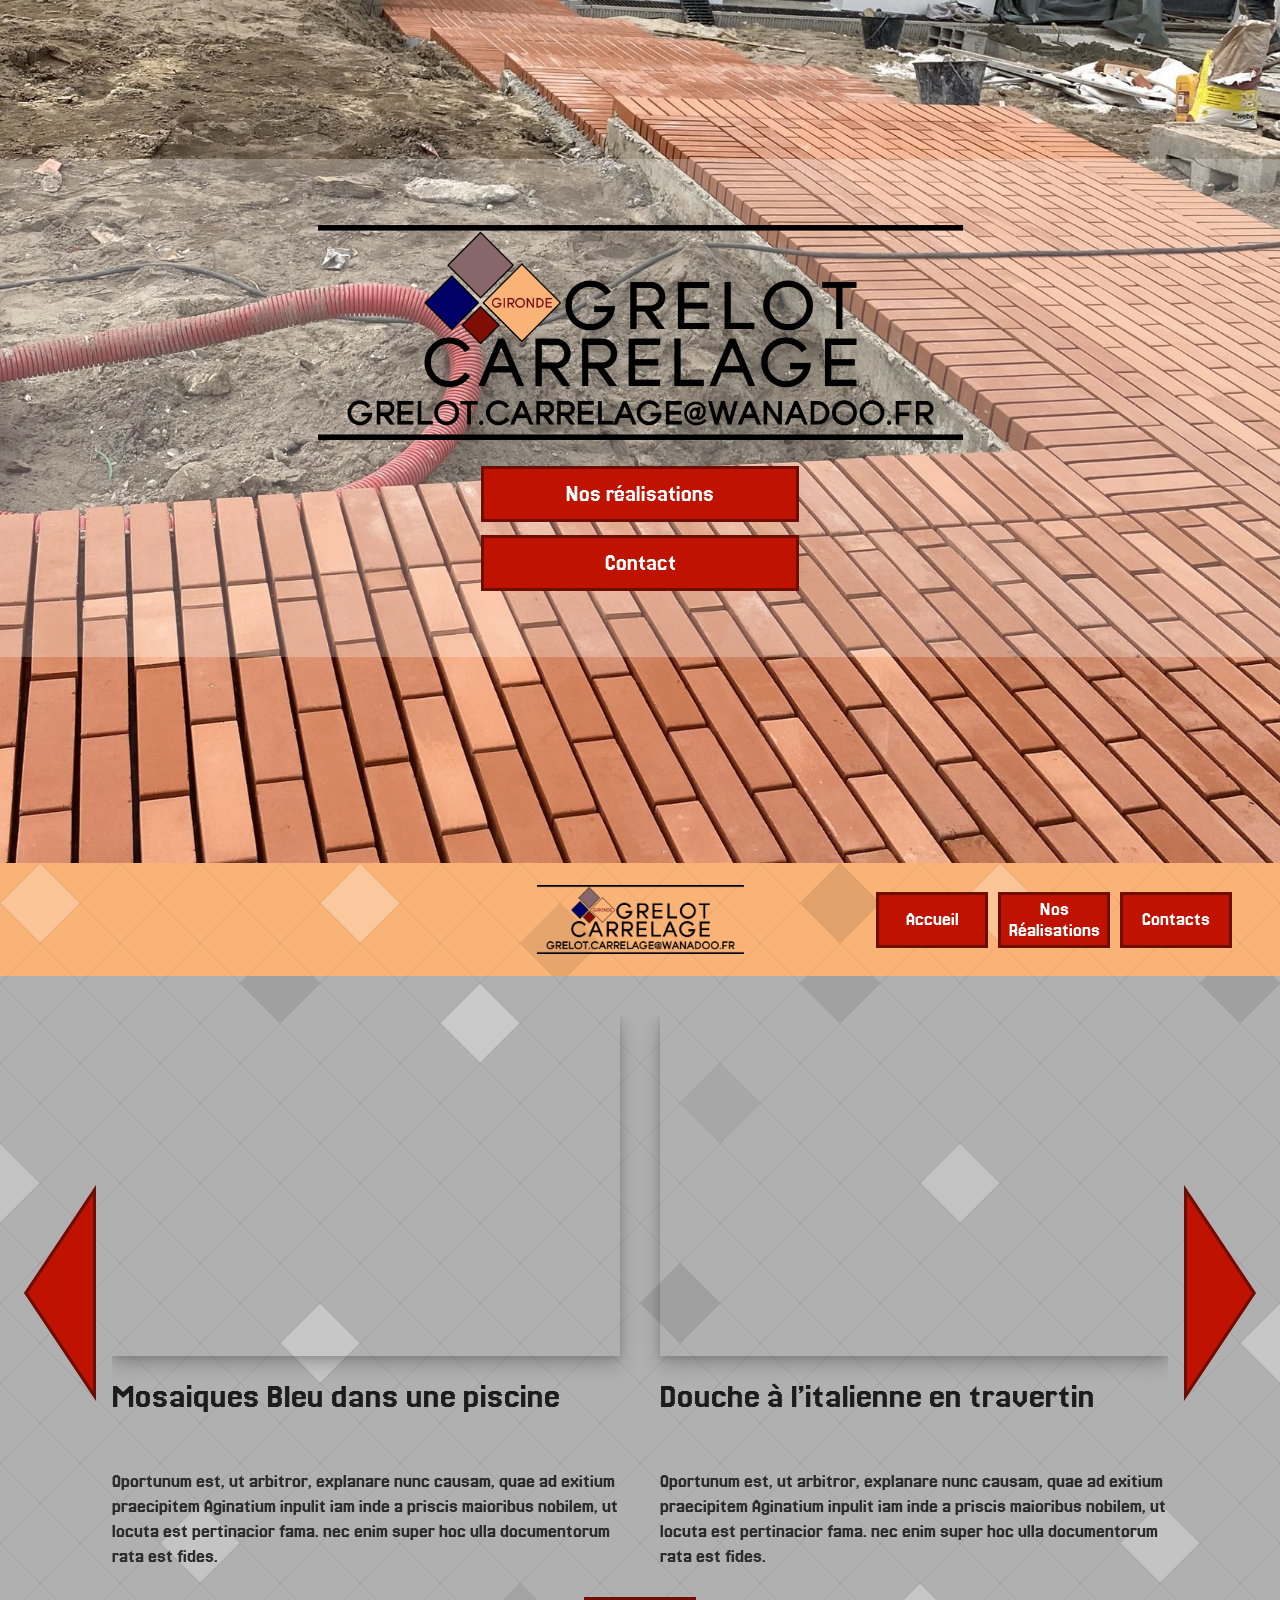
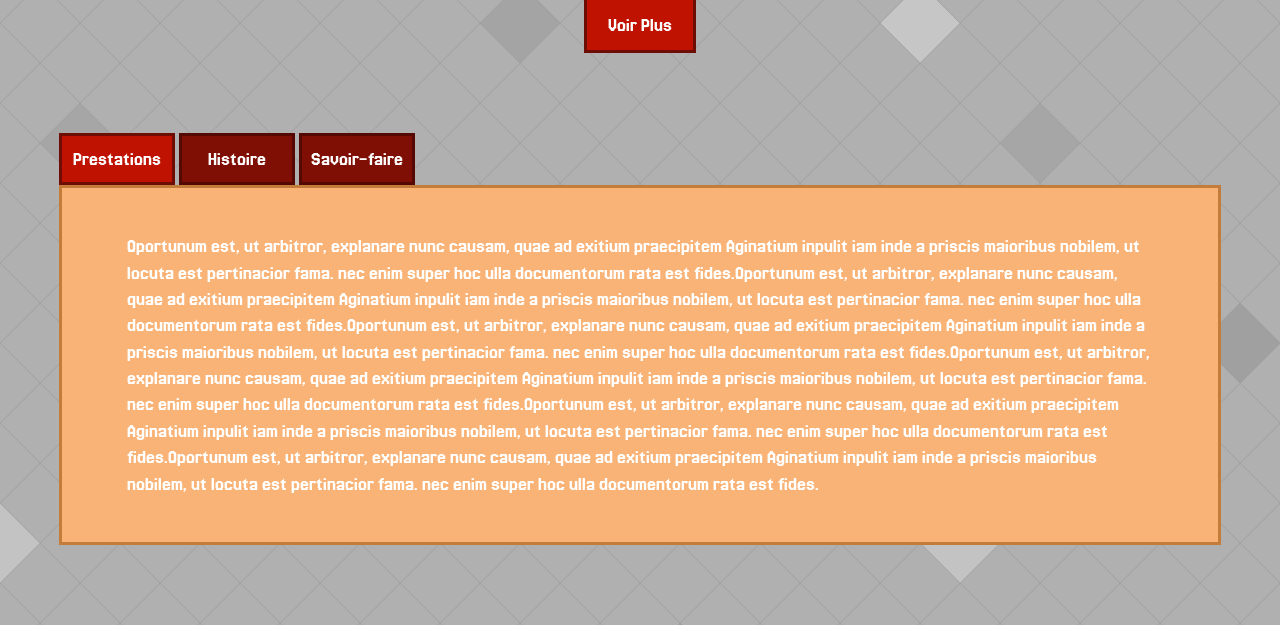
<file: index.html>
<!DOCTYPE html>
<html lang="fr">
<head>
  <meta charset="UTF-8">
  <meta name="viewport" content="width=device-width, initial-scale=1.0">
  <title>Grelot Carrelage — Accueil</title>
  <link rel="stylesheet" href="styles.css?v=5">
</head>
<body class="tiled-bg-1 home-page-bg">

  <!-- Mobile Burger Overlay (Figma #229:4612) -->
  <div class="mobile-menu-backdrop" id="mobileMenuBackdrop"></div>
  <nav class="mobile-menu-overlay" id="mobileMenuOverlay" aria-label="Menu mobile">
    <a href="index.html" class="btn-figma-mobile">Accueil</a>
    <a href="realisations.html" class="btn-figma-mobile">Nos Réalisations</a>
    <a href="contact.html" class="btn-figma-mobile">Contact</a>
  </nav>

  <!-- Section 1: Hero Banner (Figma #90:675 / #197:4215) -->
  <header class="hero-section" id="top">
    <button class="burger-btn js-burger-btn" aria-label="Ouvrir le menu">
      <img src="assets/images/menu_burger.svg" alt="Menu">
    </button>

    <div class="hero-overlay-band">
      <img src="assets/images/logo.png" alt="Grelot Carrelage - Gironde" class="hero-logo">
      <div class="hero-cta-group">
        <a href="realisations.html" class="btn-figma-hero">Nos réalisations</a>
        <a href="contact.html" class="btn-figma-hero">Contact</a>
      </div>
    </div>
  </header>

  <!-- Sticky Header Bar below Hero (Figma #123:794 + #104:618..#90:746) -->
  <div class="home-subnav-wrapper" id="homeStickyHeader">
    <div class="home-subnav-bar">
      <a href="#top" class="header-logo-link">
        <img src="assets/images/logo.png" alt="Grelot Carrelage" class="header-logo">
      </a>
      <nav class="subnav-buttons" aria-label="Navigation principale">
        <a href="#top" class="btn-figma-nav">Accueil</a>
        <a href="realisations.html" class="btn-figma-nav">Nos<br>Réalisations</a>
        <a href="contact.html" class="btn-figma-nav">Contacts</a>
      </nav>
    </div>
  </div>

  <!-- Section 2: Featured Realisations Carousel (Figma #90:725) -->
  <section class="home-realisations-section" id="apercu-realisations">
    <div class="home-carousel-row">
      <button class="arrow-btn" id="prevRealisationBtn" aria-label="Réalisation précédente">
        <svg viewBox="0 0 72 216" aria-hidden="true">
          <defs>
            <clipPath id="arrowLeftClip">
              <polygon points="72,0 0,108 72,216" />
            </clipPath>
          </defs>
          <polygon points="72,0 0,108 72,216" fill="currentColor" stroke="#6D0D04" stroke-width="6" stroke-linejoin="miter" stroke-miterlimit="8" clip-path="url(#arrowLeftClip)" />
        </svg>
      </button>

      <div class="home-cards-track-wrapper">
        <div class="home-cards-track" id="homeRealisationsTrack">
          <!-- Card 1 (Figma #123:809) -->
          <a href="chantier.html?projet=piscine" class="realisation-card clickable-card">
            <div class="framed-photo">
              <img class="photo-img" src="assets/images/mosaiques_piscine.png" alt="Mosaiques Bleu dans une piscine">
            </div>
            <h3>Mosaiques Bleu dans une piscine</h3>
            <p>
              Oportunum est, ut arbitror, explanare nunc causam, quae ad exitium praecipitem
              Aginatium inpulit iam inde a priscis maioribus nobilem, ut locuta est pertinacior
              fama. nec enim super hoc ulla documentorum rata est fides.
            </p>
          </a>

          <!-- Card 2 (Figma #123:808) -->
          <a href="chantier.html?projet=travertin" class="realisation-card clickable-card">
            <div class="framed-photo">
              <img class="photo-img" src="assets/images/douche_travertin.jpg" alt="Douche à l’italienne en travertin">
            </div>
            <h3>Douche à l’italienne en travertin</h3>
            <p>
              Oportunum est, ut arbitror, explanare nunc causam, quae ad exitium praecipitem
              Aginatium inpulit iam inde a priscis maioribus nobilem, ut locuta est pertinacior
              fama. nec enim super hoc ulla documentorum rata est fides.
            </p>
          </a>
        </div>
      </div>

      <button class="arrow-btn" id="nextRealisationBtn" aria-label="Réalisation suivante">
        <svg viewBox="0 0 72 216" aria-hidden="true">
          <defs>
            <clipPath id="arrowRightClip">
              <polygon points="0,0 72,108 0,216" />
            </clipPath>
          </defs>
          <polygon points="0,0 72,108 0,216" fill="currentColor" stroke="#6D0D04" stroke-width="6" stroke-linejoin="miter" stroke-miterlimit="8" clip-path="url(#arrowRightClip)" />
        </svg>
      </button>
    </div>

    <div class="voir-plus-container">
      <a href="realisations.html" class="btn-figma-nav">Voir Plus</a>
    </div>
  </section>

  <!-- Section 3: Prestations / Histoire / Savoir-faire & Partenaires (Figma #90:682) -->
  <section class="home-info-section">
    <div class="tabs-bar" role="tablist">
      <button class="btn-figma-tab active js-tab-btn" data-tab="prestations" role="tab">Prestations</button>
      <button class="btn-figma-tab js-tab-btn" data-tab="histoire" role="tab">Histoire</button>
      <button class="btn-figma-tab js-tab-btn" data-tab="savoirfaire" role="tab">Savoir-faire</button>
    </div>

    <div class="info-frame-box">
      <p class="info-frame-text" id="tabContentText">
        Oportunum est, ut arbitror, explanare nunc causam, quae ad exitium praecipitem Aginatium inpulit iam inde a priscis maioribus nobilem, ut locuta est pertinacior fama. nec enim super hoc ulla documentorum rata est fides.Oportunum est, ut arbitror, explanare nunc causam, quae ad exitium praecipitem Aginatium inpulit iam inde a priscis maioribus nobilem, ut locuta est pertinacior fama. nec enim super hoc ulla documentorum rata est fides.Oportunum est, ut arbitror, explanare nunc causam, quae ad exitium praecipitem Aginatium inpulit iam inde a priscis maioribus nobilem, ut locuta est pertinacior fama. nec enim super hoc ulla documentorum rata est fides.Oportunum est, ut arbitror, explanare nunc causam, quae ad exitium praecipitem Aginatium inpulit iam inde a priscis maioribus nobilem, ut locuta est pertinacior fama. nec enim super hoc ulla documentorum rata est fides.Oportunum est, ut arbitror, explanare nunc causam, quae ad exitium praecipitem Aginatium inpulit iam inde a priscis maioribus nobilem, ut locuta est pertinacior fama. nec enim super hoc ulla documentorum rata est fides.Oportunum est, ut arbitror, explanare nunc causam, quae ad exitium praecipitem Aginatium inpulit iam inde a priscis maioribus nobilem, ut locuta est pertinacior fama. nec enim super hoc ulla documentorum rata est fides.
      </p>
    </div>
  </section>

  <script src="script.js?v=5"></script>
</body>
</html>
</file>
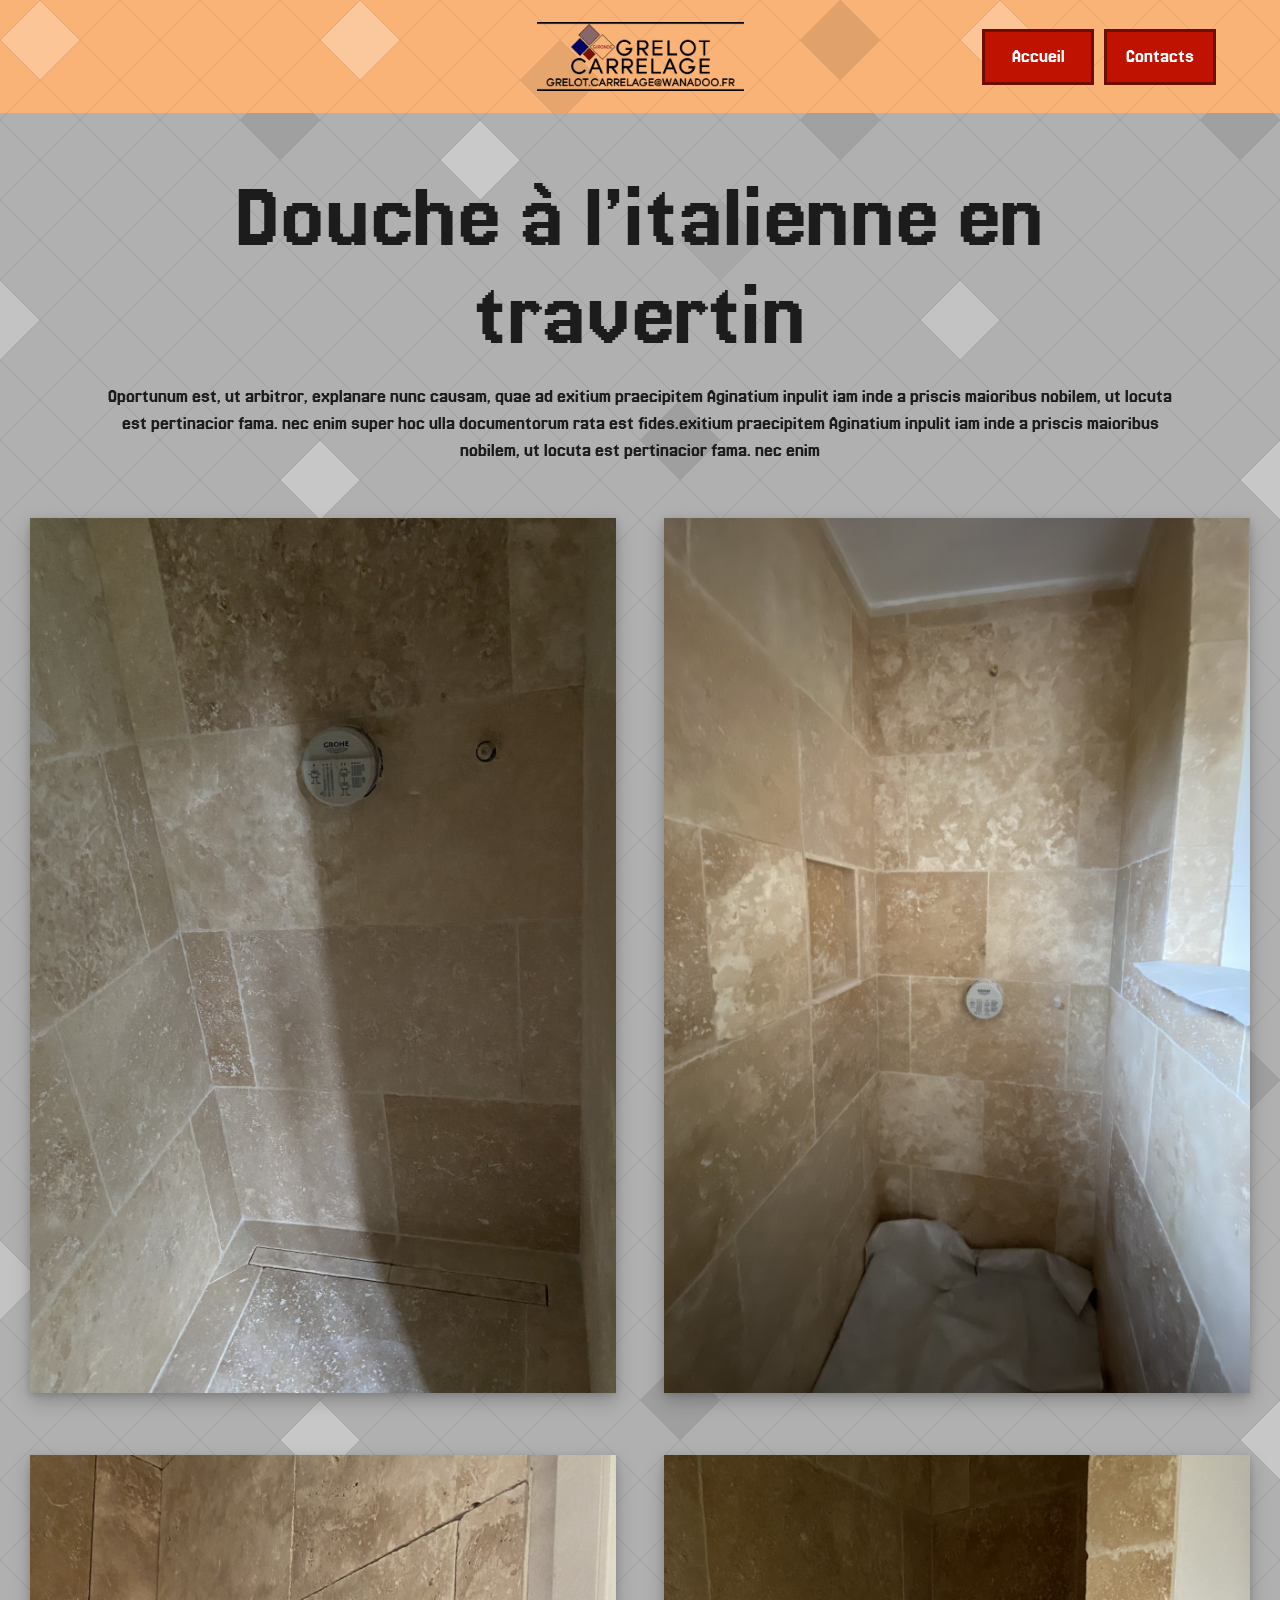
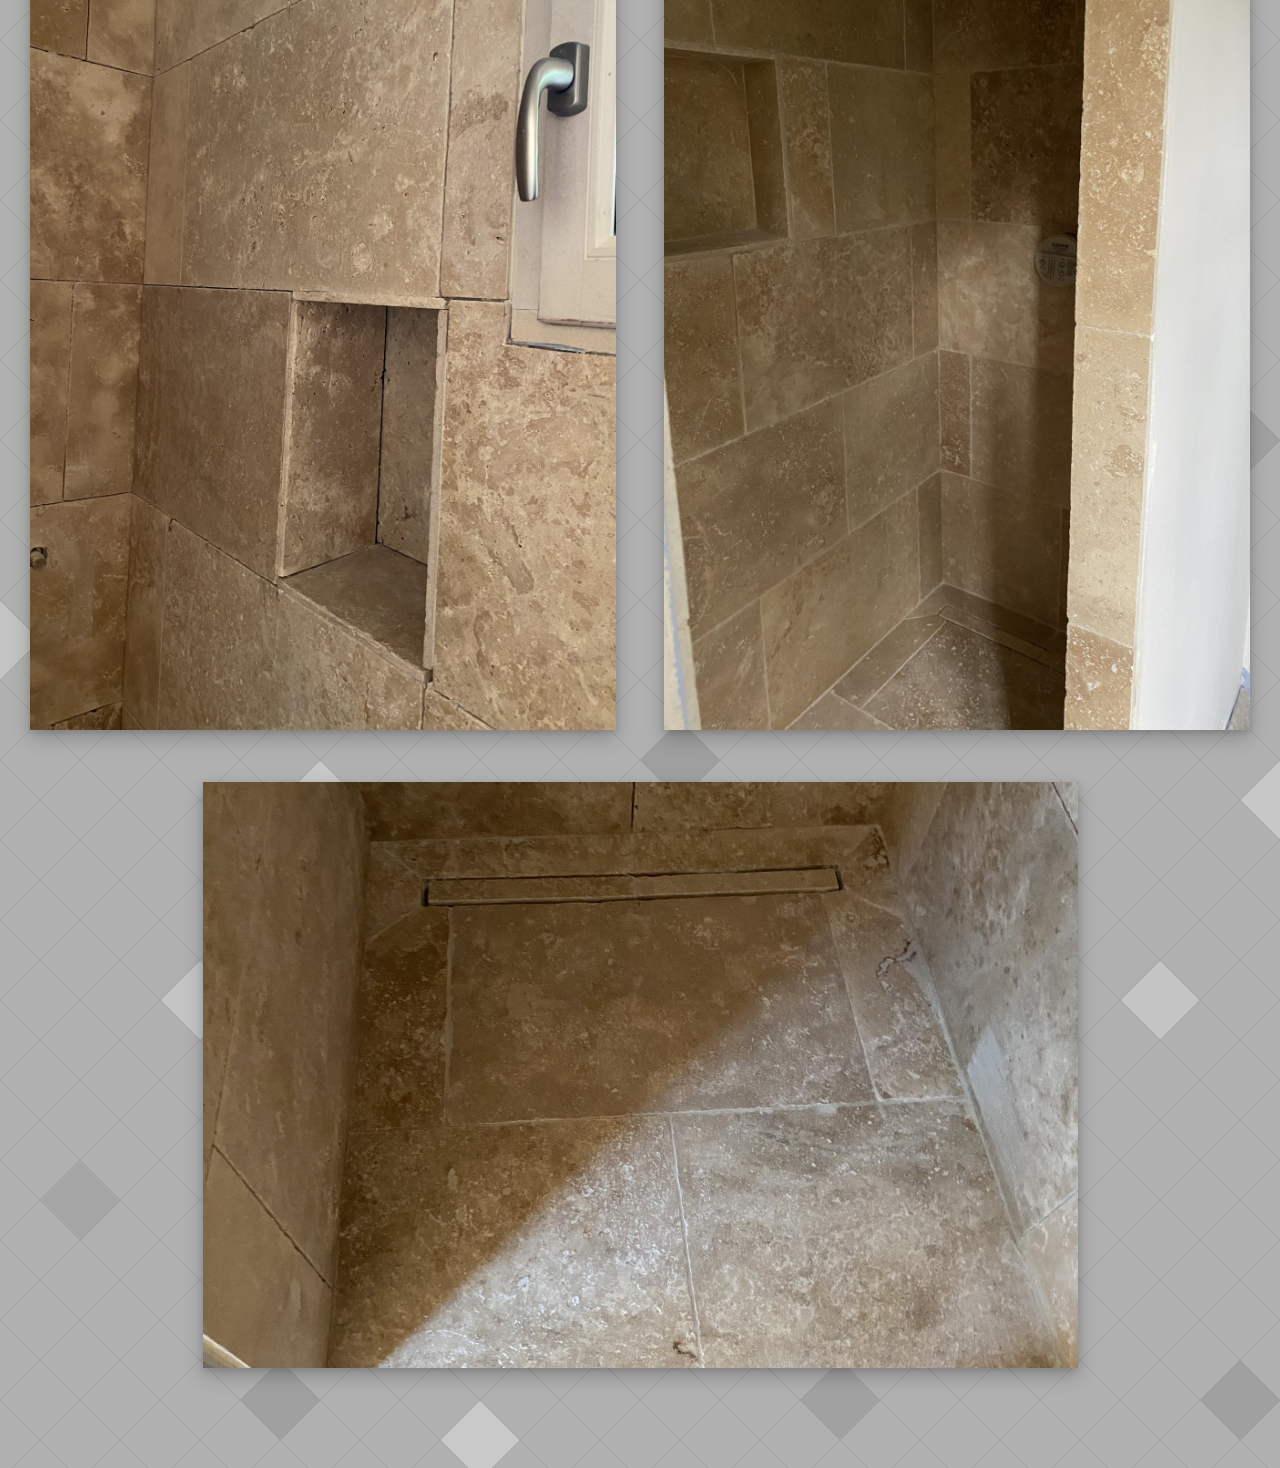
<file: chantier.html>
<!DOCTYPE html>
<html lang="fr">
<head>
  <meta charset="UTF-8">
  <meta name="viewport" content="width=device-width, initial-scale=1.0">
  <title>Grelot Carrelage — Douche à l’italienne en travertin</title>
  <link rel="stylesheet" href="styles.css?v=5">
</head>
<body class="tiled-bg-1">

  <!-- Mobile Burger Overlay (Figma #229:4612) -->
  <div class="mobile-menu-backdrop" id="mobileMenuBackdrop"></div>
  <nav class="mobile-menu-overlay" id="mobileMenuOverlay" aria-label="Menu mobile">
    <a href="index.html" class="btn-figma-mobile">Accueil</a>
    <a href="realisations.html" class="btn-figma-mobile">Nos Réalisations</a>
    <a href="contact.html" class="btn-figma-mobile">Contact</a>
  </nav>

  <!-- Lightbox Overlay (Figma #229:4874..#229:4878) -->
  <div class="lightbox-backdrop" id="lightboxBackdrop">
    <div class="lightbox-content" id="lightboxContent">
      <button class="lightbox-close" id="lightboxClose">Fermer ✕</button>
      <div class="framed-photo">
        <img class="photo-img" id="lightboxImg" src="assets/images/chantier_1.jpg" alt="Aperçu agrandi">
      </div>
    </div>
  </div>

  <!-- Top Orange Header (Figma #90:748) -->
  <header class="top-header">
    <div class="top-header-inner">
      <a href="index.html" class="header-logo-link" aria-label="Retour à l'accueil">
        <img src="assets/images/logo.png" alt="Grelot Carrelage" class="header-logo">
      </a>

      <nav class="header-nav" aria-label="Navigation principale">
        <a href="index.html" class="btn-figma-nav">Accueil</a>
        <a href="contact.html" class="btn-figma-nav">Contacts</a>
      </nav>

      <button class="burger-btn js-burger-btn" aria-label="Ouvrir le menu">
        <img src="assets/images/menu_burger.svg" alt="Menu">
      </button>
    </div>
  </header>

  <!-- Chantier Individuel Content (Figma #123:618 / #229:4889) -->
  <main class="chantier-section">
    <div class="chantier-header-text">
      <h1>Douche à l’italienne en<br>travertin</h1>
      <p>
        Oportunum est, ut arbitror, explanare nunc causam, quae ad exitium praecipitem Aginatium inpulit iam inde a priscis maioribus nobilem, ut locuta est pertinacior fama. nec enim super hoc ulla documentorum rata est fides.exitium praecipitem Aginatium inpulit iam inde a priscis maioribus nobilem, ut locuta est pertinacior fama. nec enim
      </p>
    </div>

    <!-- 4 Vertical Photos Grid (#121:1900, #121:1904, #121:1909, #121:1915) -->
    <div class="chantier-grid-vertical">
      <div class="framed-photo chantier-photo-vertical clickable-card js-lightbox-trigger">
        <img class="photo-img" src="assets/images/chantier_1.jpg" alt="Douche à l'italienne en travertin - Vue 1">
      </div>

      <div class="framed-photo chantier-photo-vertical clickable-card js-lightbox-trigger">
        <img class="photo-img" src="assets/images/douche_travertin.jpg" alt="Douche à l'italienne en travertin - Vue 2">
      </div>

      <div class="framed-photo chantier-photo-vertical clickable-card js-lightbox-trigger">
        <img class="photo-img" src="assets/images/chantier_3.jpg" alt="Douche à l'italienne en travertin - Niche murale">
      </div>

      <div class="framed-photo chantier-photo-vertical clickable-card js-lightbox-trigger">
        <img class="photo-img" src="assets/images/chantier_4.jpg" alt="Douche à l'italienne en travertin - Finitions">
      </div>
    </div>

    <!-- Bottom Horizontal Photo (#121:1910) -->
    <div class="chantier-photo-horizontal-wrap">
      <div class="framed-photo chantier-photo-horizontal clickable-card js-lightbox-trigger">
        <img class="photo-img" src="assets/images/chantier_5.jpg" alt="Receveur et caniveau de douche en travertin">
      </div>
    </div>
  </main>

  <script src="script.js?v=5"></script>
</body>
</html>
</file>
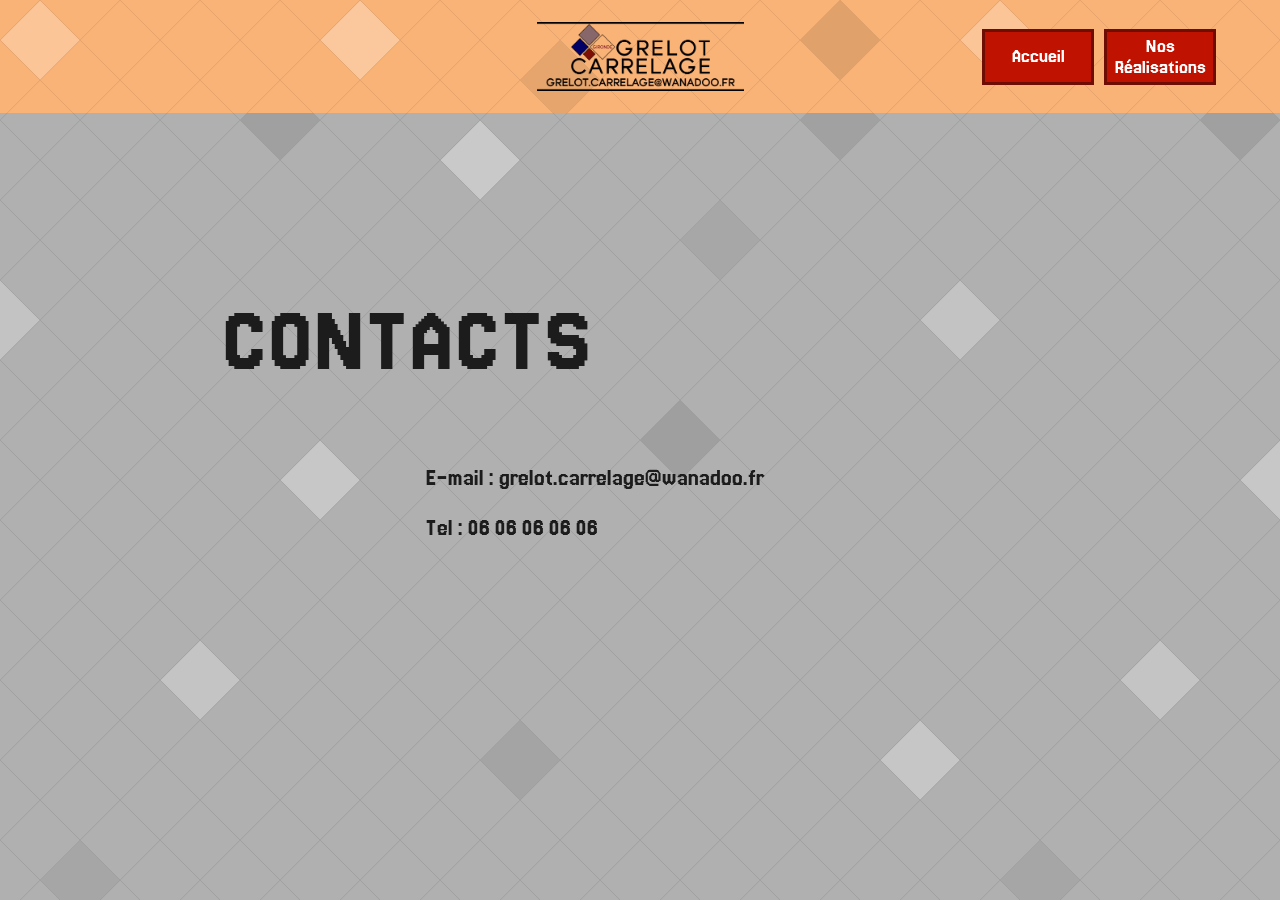
<file: contact.html>
<!DOCTYPE html>
<html lang="fr">
<head>
  <meta charset="UTF-8">
  <meta name="viewport" content="width=device-width, initial-scale=1.0">
  <title>Grelot Carrelage — Contacts</title>
  <link rel="stylesheet" href="styles.css?v=5">
</head>
<body class="tiled-bg-1">

  <!-- Mobile Burger Overlay (Figma #229:4612) -->
  <div class="mobile-menu-backdrop" id="mobileMenuBackdrop"></div>
  <nav class="mobile-menu-overlay" id="mobileMenuOverlay" aria-label="Menu mobile">
    <a href="index.html" class="btn-figma-mobile">Accueil</a>
    <a href="realisations.html" class="btn-figma-mobile">Nos Réalisations</a>
    <a href="contact.html" class="btn-figma-mobile">Contact</a>
  </nav>

  <!-- Top Orange Header (Figma #90:759) -->
  <header class="top-header">
    <div class="top-header-inner">
      <a href="index.html" class="header-logo-link" aria-label="Retour à l'accueil">
        <img src="assets/images/logo.png" alt="Grelot Carrelage" class="header-logo">
      </a>

      <nav class="header-nav" aria-label="Navigation principale">
        <a href="index.html" class="btn-figma-nav">Accueil</a>
        <a href="realisations.html" class="btn-figma-nav">Nos<br>Réalisations</a>
      </nav>

      <button class="burger-btn js-burger-btn" aria-label="Ouvrir le menu">
        <img src="assets/images/menu_burger.svg" alt="Menu">
      </button>
    </div>
  </header>

  <!-- Contact Main Section (Figma #123:619 / #229:4894) -->
  <main class="contact-section">
    <h1 class="contact-title">CONTACTS</h1>

    <div class="contact-details">
      <p>E-mail : <a href="mailto:grelot.carrelage@wanadoo.fr">grelot.carrelage@wanadoo.fr</a></p>
      <p>Tel : <a href="tel:0606060606">06 06 06 06 06</a></p>
    </div>
  </main>

  <script src="script.js?v=5"></script>
</body>
</html>
</file>
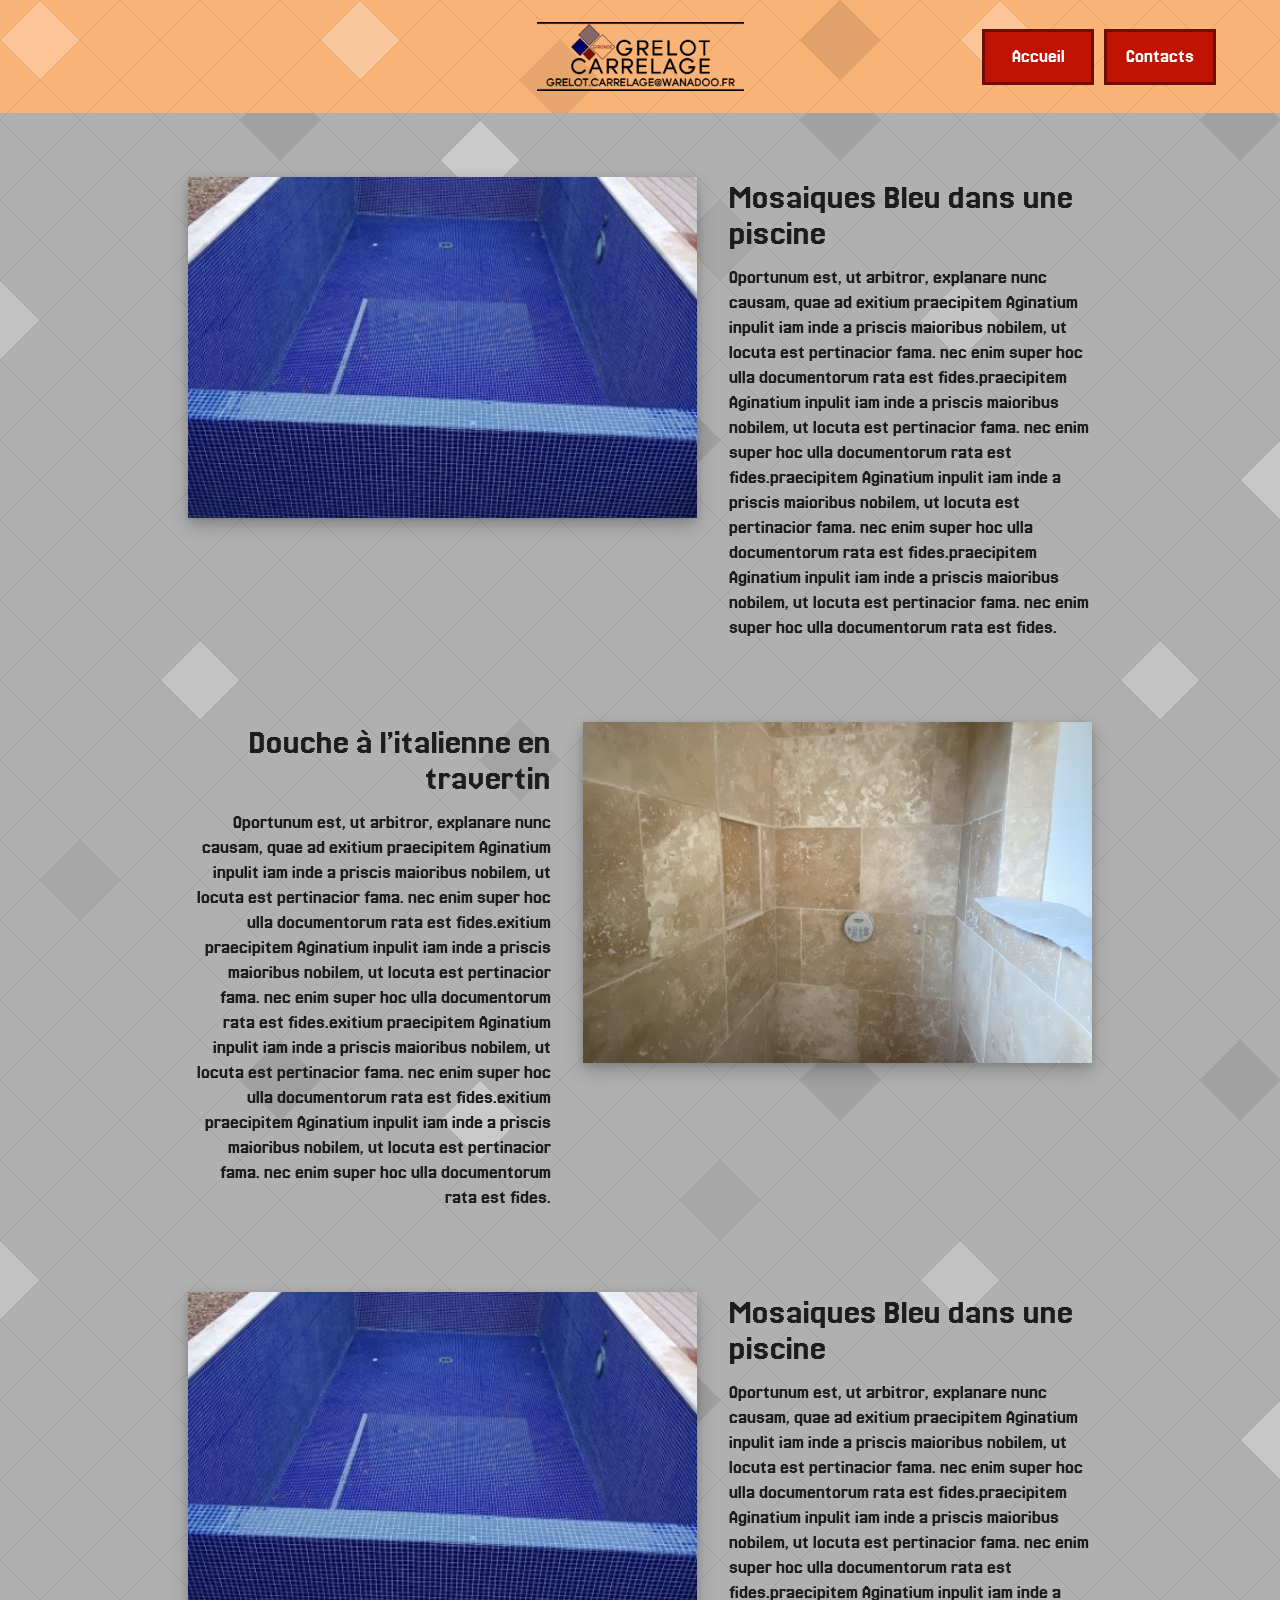
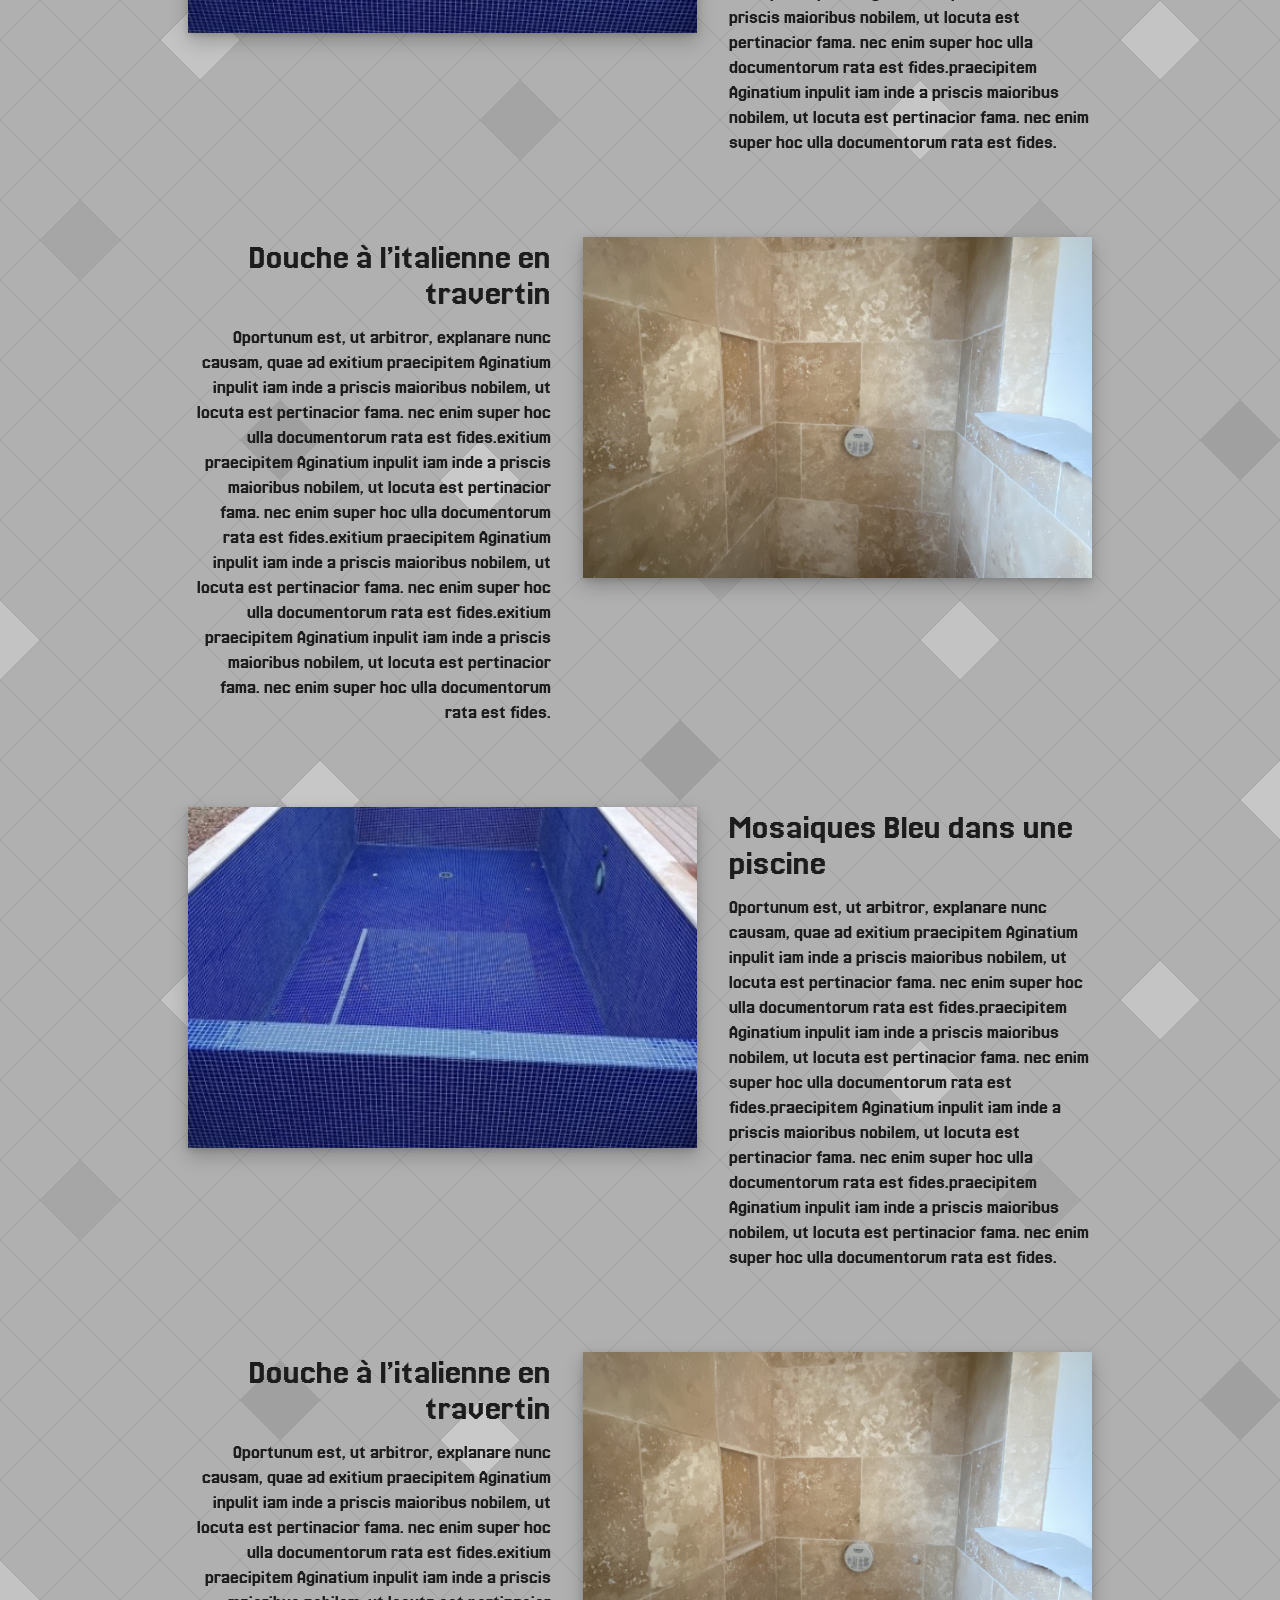
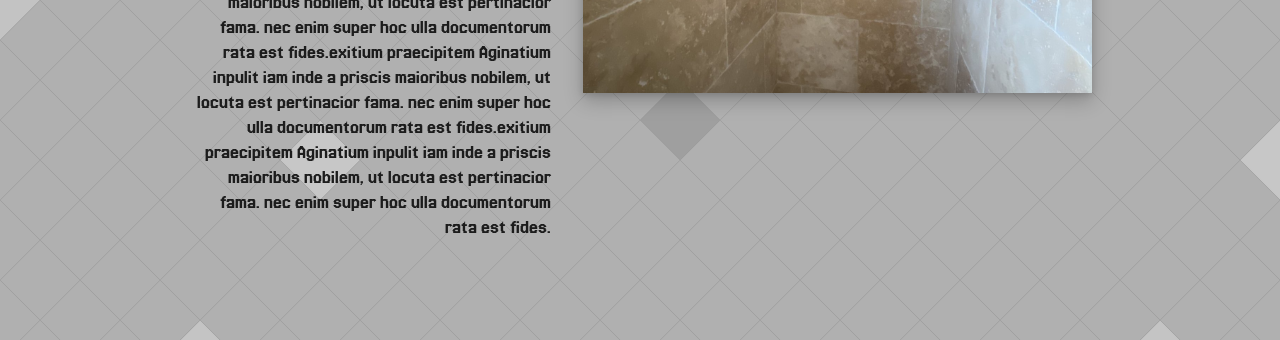
<file: realisations.html>
<!DOCTYPE html>
<html lang="fr">
<head>
  <meta charset="UTF-8">
  <meta name="viewport" content="width=device-width, initial-scale=1.0">
  <title>Grelot Carrelage — Nos Réalisations</title>
  <link rel="stylesheet" href="styles.css?v=5">
</head>
<body class="tiled-bg-1">

  <!-- Mobile Burger Overlay (Figma #229:4612) -->
  <div class="mobile-menu-backdrop" id="mobileMenuBackdrop"></div>
  <nav class="mobile-menu-overlay" id="mobileMenuOverlay" aria-label="Menu mobile">
    <a href="index.html" class="btn-figma-mobile">Accueil</a>
    <a href="realisations.html" class="btn-figma-mobile">Nos Réalisations</a>
    <a href="contact.html" class="btn-figma-mobile">Contact</a>
  </nav>

  <!-- Top Orange Header (Figma #90:707) -->
  <header class="top-header">
    <div class="top-header-inner">
      <a href="index.html" class="header-logo-link" aria-label="Retour à l'accueil">
        <img src="assets/images/logo.png" alt="Grelot Carrelage" class="header-logo">
      </a>

      <nav class="header-nav" aria-label="Navigation principale">
        <a href="index.html" class="btn-figma-nav">Accueil</a>
        <a href="contact.html" class="btn-figma-nav">Contacts</a>
      </nav>

      <button class="burger-btn js-burger-btn" aria-label="Ouvrir le menu">
        <img src="assets/images/menu_burger.svg" alt="Menu">
      </button>
    </div>
  </header>

  <!-- Alternating Realisations List (Figma #123:638 / #229:4627) -->
  <main class="realisations-list-section">

    <!-- Group 3 (#123:812) -->
    <a href="chantier.html?projet=piscine" class="realisation-row clickable-card">
      <div class="framed-photo">
        <img class="photo-img" src="assets/images/mosaiques_piscine.png" alt="Mosaiques Bleu dans une piscine">
      </div>
      <div class="realisation-text">
        <h2>Mosaiques Bleu dans une piscine</h2>
        <p>
          Oportunum est, ut arbitror, explanare nunc causam, quae ad exitium praecipitem Aginatium inpulit iam inde a priscis maioribus nobilem, ut locuta est pertinacior fama. nec enim super hoc ulla documentorum rata est fides.praecipitem Aginatium inpulit iam inde a priscis maioribus nobilem, ut locuta est pertinacior fama. nec enim super hoc ulla documentorum rata est fides.praecipitem Aginatium inpulit iam inde a priscis maioribus nobilem, ut locuta est pertinacior fama. nec enim super hoc ulla documentorum rata est fides.praecipitem Aginatium inpulit iam inde a priscis maioribus nobilem, ut locuta est pertinacior fama. nec enim super hoc ulla documentorum rata est fides.
        </p>
      </div>
    </a>

    <!-- Group 4 (#123:813) -->
    <a href="chantier.html?projet=travertin" class="realisation-row reverse clickable-card">
      <div class="framed-photo">
        <img class="photo-img" src="assets/images/douche_travertin.jpg" alt="Douche à l’italienne en travertin">
      </div>
      <div class="realisation-text">
        <h2>Douche à l’italienne en travertin</h2>
        <p>
          Oportunum est, ut arbitror, explanare nunc causam, quae ad exitium praecipitem Aginatium inpulit iam inde a priscis maioribus nobilem, ut locuta est pertinacior fama. nec enim super hoc ulla documentorum rata est fides.exitium praecipitem Aginatium inpulit iam inde a priscis maioribus nobilem, ut locuta est pertinacior fama. nec enim super hoc ulla documentorum rata est fides.exitium praecipitem Aginatium inpulit iam inde a priscis maioribus nobilem, ut locuta est pertinacior fama. nec enim super hoc ulla documentorum rata est fides.exitium praecipitem Aginatium inpulit iam inde a priscis maioribus nobilem, ut locuta est pertinacior fama. nec enim super hoc ulla documentorum rata est fides.
        </p>
      </div>
    </a>

    <!-- Group 5 (#123:814) -->
    <a href="chantier.html?projet=piscine" class="realisation-row clickable-card">
      <div class="framed-photo">
        <img class="photo-img" src="assets/images/mosaiques_piscine.png" alt="Mosaiques Bleu dans une piscine">
      </div>
      <div class="realisation-text">
        <h2>Mosaiques Bleu dans une piscine</h2>
        <p>
          Oportunum est, ut arbitror, explanare nunc causam, quae ad exitium praecipitem Aginatium inpulit iam inde a priscis maioribus nobilem, ut locuta est pertinacior fama. nec enim super hoc ulla documentorum rata est fides.praecipitem Aginatium inpulit iam inde a priscis maioribus nobilem, ut locuta est pertinacior fama. nec enim super hoc ulla documentorum rata est fides.praecipitem Aginatium inpulit iam inde a priscis maioribus nobilem, ut locuta est pertinacior fama. nec enim super hoc ulla documentorum rata est fides.praecipitem Aginatium inpulit iam inde a priscis maioribus nobilem, ut locuta est pertinacior fama. nec enim super hoc ulla documentorum rata est fides.
        </p>
      </div>
    </a>

    <!-- Group 6 (#123:815) -->
    <a href="chantier.html?projet=travertin" class="realisation-row reverse clickable-card">
      <div class="framed-photo">
        <img class="photo-img" src="assets/images/douche_travertin.jpg" alt="Douche à l’italienne en travertin">
      </div>
      <div class="realisation-text">
        <h2>Douche à l’italienne en travertin</h2>
        <p>
          Oportunum est, ut arbitror, explanare nunc causam, quae ad exitium praecipitem Aginatium inpulit iam inde a priscis maioribus nobilem, ut locuta est pertinacior fama. nec enim super hoc ulla documentorum rata est fides.exitium praecipitem Aginatium inpulit iam inde a priscis maioribus nobilem, ut locuta est pertinacior fama. nec enim super hoc ulla documentorum rata est fides.exitium praecipitem Aginatium inpulit iam inde a priscis maioribus nobilem, ut locuta est pertinacior fama. nec enim super hoc ulla documentorum rata est fides.exitium praecipitem Aginatium inpulit iam inde a priscis maioribus nobilem, ut locuta est pertinacior fama. nec enim super hoc ulla documentorum rata est fides.
        </p>
      </div>
    </a>

    <!-- Group 7 (#123:816) -->
    <a href="chantier.html?projet=piscine" class="realisation-row clickable-card">
      <div class="framed-photo">
        <img class="photo-img" src="assets/images/mosaiques_piscine.png" alt="Mosaiques Bleu dans une piscine">
      </div>
      <div class="realisation-text">
        <h2>Mosaiques Bleu dans une piscine</h2>
        <p>
          Oportunum est, ut arbitror, explanare nunc causam, quae ad exitium praecipitem Aginatium inpulit iam inde a priscis maioribus nobilem, ut locuta est pertinacior fama. nec enim super hoc ulla documentorum rata est fides.praecipitem Aginatium inpulit iam inde a priscis maioribus nobilem, ut locuta est pertinacior fama. nec enim super hoc ulla documentorum rata est fides.praecipitem Aginatium inpulit iam inde a priscis maioribus nobilem, ut locuta est pertinacior fama. nec enim super hoc ulla documentorum rata est fides.praecipitem Aginatium inpulit iam inde a priscis maioribus nobilem, ut locuta est pertinacior fama. nec enim super hoc ulla documentorum rata est fides.
        </p>
      </div>
    </a>

    <!-- Group 8 (#123:817) -->
    <a href="chantier.html?projet=travertin" class="realisation-row reverse clickable-card">
      <div class="framed-photo">
        <img class="photo-img" src="assets/images/douche_travertin.jpg" alt="Douche à l’italienne en travertin">
      </div>
      <div class="realisation-text">
        <h2>Douche à l’italienne en travertin</h2>
        <p>
          Oportunum est, ut arbitror, explanare nunc causam, quae ad exitium praecipitem Aginatium inpulit iam inde a priscis maioribus nobilem, ut locuta est pertinacior fama. nec enim super hoc ulla documentorum rata est fides.exitium praecipitem Aginatium inpulit iam inde a priscis maioribus nobilem, ut locuta est pertinacior fama. nec enim super hoc ulla documentorum rata est fides.exitium praecipitem Aginatium inpulit iam inde a priscis maioribus nobilem, ut locuta est pertinacior fama. nec enim super hoc ulla documentorum rata est fides.exitium praecipitem Aginatium inpulit iam inde a priscis maioribus nobilem, ut locuta est pertinacior fama. nec enim super hoc ulla documentorum rata est fides.
        </p>
      </div>
    </a>

  </main>

  <script src="script.js?v=5"></script>
</body>
</html>
</file>
<file: styles.css>
@import url('https://fonts.googleapis.com/css2?family=Jersey+20&display=swap');

:root {
  --bg-mauve: #B0B0B0;
  --bg-header: #FAB377;
  --text-white: #FFFFFF;
  --text-dark: #1C1C1C;
  --text-dark-muted: #2B2B2B;
  --red-primary: #B81405;
  --red-hover: #F50500;
  --red-border: #6D0D04;
  --orange-border: #C47C3A;
  --font-main: 'Jersey 20', sans-serif;
}

* {
  box-sizing: border-box;
  margin: 0;
  padding: 0;
}

html {
  scroll-behavior: smooth;
}

body {
  font-family: var(--font-main);
  background-color: var(--bg-mauve);
  color: var(--text-dark);
  overflow-x: hidden;
  min-height: 100vh;
  -webkit-font-smoothing: antialiased;
}

a {
  color: inherit;
  text-decoration: none;
}

/* ==========================================================================
   TILED BACKGROUNDS (Matching Figma Wireframe_Desktop / Wireframe_Phone)
   ========================================================================== */
.tiled-bg-1 {
  background-color: var(--bg-mauve);
  background-image: url('assets/images/bg_gris_grille.png');
  background-size: 960px 960px;
  background-position: center 0px;
  background-repeat: repeat;
}

.home-page-bg {
  background-position: center 863px;
}

/* ==========================================================================
   BUTTONS (Bouttons_Desktop_Graphiquue & Bouttons_Mobile_Graphiquue)
   ========================================================================== */
.btn-figma-hero {
  position: relative;
  display: inline-flex;
  align-items: center;
  justify-content: center;
  width: 318px;
  height: 56px;
  background-color: #BF1200;
  border: none;
  box-shadow: inset 0 0 0 3px var(--red-border);
  color: var(--text-white);
  font-family: var(--font-main);
  font-size: 24px;
  font-weight: 400;
  text-align: center;
  cursor: pointer;
  transition: background-color 0.18s ease, transform 0.15s ease;
  user-select: none;
}

.btn-figma-hero:hover {
  background-color: #E01600;
  transform: translateY(-1px);
}

.btn-figma-nav {
  position: relative;
  display: inline-flex;
  align-items: center;
  justify-content: center;
  width: 112px;
  height: 56px;
  background-color: #BF1200;
  border: none;
  box-shadow: inset 0 0 0 3px var(--red-border);
  color: var(--text-white);
  font-family: var(--font-main);
  font-size: 20px;
  line-height: 1.05;
  font-weight: 400;
  text-align: center;
  padding: 8px 12px;
  cursor: pointer;
  transition: background-color 0.18s ease, transform 0.15s ease;
  user-select: none;
}

.btn-figma-nav:hover {
  background-color: #E01600;
  transform: translateY(-1px);
}

.btn-figma-tab {
  position: relative;
  display: inline-flex;
  align-items: center;
  justify-content: center;
  width: 116px;
  height: 52px;
  background-color: #7F0F04;
  border: none;
  box-shadow: inset 0 0 0 3px #540A02;
  color: var(--text-white);
  font-family: var(--font-main);
  font-size: 20px;
  font-weight: 400;
  text-align: center;
  padding: 8px 10px;
  cursor: pointer;
  transition: background-color 0.18s ease, transform 0.15s ease;
  user-select: none;
}

.btn-figma-tab.active {
  background-color: #BF1200;
  box-shadow: inset 0 0 0 3px var(--red-border);
  z-index: 2;
}

.btn-figma-tab:hover {
  background-color: #D81500;
}

/* ==========================================================================
   ARROWS (Fleches Graphique)
   ========================================================================== */
.arrow-btn {
  background: transparent;
  border: none;
  color: #BF1200;
  cursor: pointer;
  padding: 0;
  display: flex;
  align-items: center;
  justify-content: center;
  transition: transform 0.18s ease, color 0.18s ease;
  flex-shrink: 0;
}

.arrow-btn svg {
  width: 72px;
  height: 216px;
  display: block;
}

.arrow-btn img {
  width: 72px;
  height: auto;
  display: block;
}

.arrow-btn:hover {
  color: #E01600;
}

.arrow-btn:active {
  transform: scale(0.96);
}

/* ==========================================================================
   PHOTO CONTAINER (Frameless images)
   ========================================================================== */
.framed-photo {
  position: relative;
  display: block;
  overflow: hidden;
  box-shadow: 0 8px 18px rgba(0, 0, 0, 0.22), 0 2px 6px rgba(0, 0, 0, 0.12);
  transition: box-shadow 0.25s ease;
}

.framed-photo .photo-img {
  position: absolute;
  inset: 0;
  width: 100%;
  height: 100%;
  object-fit: cover;
  display: block;
  transition: transform 0.35s ease;
}

.framed-photo .frame-overlay {
  display: none;
}

.clickable-card:hover .framed-photo {
  box-shadow: 0 12px 24px rgba(0, 0, 0, 0.28), 0 4px 10px rgba(0, 0, 0, 0.14);
}

.clickable-card:hover .framed-photo .photo-img {
  transform: scale(1.03);
}

/* ==========================================================================
   TOP ORANGE HEADER (Pages Nos Réalisations, Chantier, Contact)
   ========================================================================== */
.top-header {
  position: sticky;
  top: 0;
  width: 100%;
  height: 113px;
  background-color: var(--bg-header);
  background-image: url('assets/images/header_band_grille.png');
  background-size: 960px 960px;
  background-position: top center;
  background-repeat: repeat;
  display: flex;
  align-items: center;
  justify-content: center;
  z-index: 60;
}

.top-header-inner {
  position: relative;
  z-index: 2;
  width: 100%;
  max-width: 1440px;
  height: 113px;
  display: flex;
  align-items: center;
  justify-content: center;
  padding: 0 36px;
}

.header-logo-link {
  display: inline-block;
  transition: transform 0.15s ease;
}

.header-logo-link:hover {
  transform: scale(1.02);
}

.header-logo {
  width: 207px;
  height: 69px;
  object-fit: contain;
  display: block;
}

.header-nav {
  position: absolute;
  right: 64px;
  top: 50%;
  transform: translateY(-50%);
  display: flex;
  align-items: center;
  gap: 10px;
}

/* ==========================================================================
   MOBILE BURGER BUTTON & OVERLAY (Menu_Burger #229:4612)
   ========================================================================== */
.burger-btn {
  display: none;
  position: absolute;
  top: 24px;
  right: 24px;
  width: 42px;
  height: 42px;
  background: transparent;
  border: none;
  cursor: pointer;
  z-index: 50;
  align-items: center;
  justify-content: center;
}

.burger-btn img {
  width: 28px;
  height: 28px;
}

.mobile-menu-backdrop {
  position: fixed;
  inset: 0;
  background: rgba(0, 0, 0, 0.45);
  z-index: 90;
  opacity: 0;
  pointer-events: none;
  transition: opacity 0.2s ease;
}

.mobile-menu-backdrop.open {
  opacity: 1;
  pointer-events: auto;
}

.mobile-menu-overlay {
  position: fixed;
  top: 18px;
  right: 18px;
  width: 231px;
  padding: 16px 26px;
  background: rgba(48, 48, 48, 0.96);
  border: none;
  box-shadow: 0 12px 32px rgba(0, 0, 0, 0.45);
  z-index: 100;
  display: flex;
  flex-direction: column;
  align-items: center;
  gap: 10px;
  transform: translateY(-12px) scale(0.96);
  opacity: 0;
  pointer-events: none;
  transition: transform 0.2s ease, opacity 0.2s ease;
}

.mobile-menu-overlay.open {
  transform: translateY(0) scale(1);
  opacity: 1;
  pointer-events: auto;
}

.mobile-menu-overlay .btn-figma-mobile {
  width: 179px;
  height: 54px;
  background-color: #BF1200;
  box-shadow: inset 0 0 0 3px var(--red-border);
  display: flex;
  align-items: center;
  justify-content: center;
  font-size: 18px;
  color: var(--text-white);
}

/* ==========================================================================
   HOME PAGE (Accueil #123:617)
   ========================================================================== */
.hero-section {
  position: relative;
  z-index: 2;
  width: 100%;
  height: 863px;
  background-image: url('assets/images/hero_bg_desktop.jpg');
  background-size: cover;
  background-position: center center;
  display: flex;
  align-items: flex-start;
  justify-content: center;
}

.hero-overlay-band {
  margin-top: 159px;
  width: 100%;
  height: 498px;
  background: rgba(255, 255, 255, 0.25);
  display: flex;
  flex-direction: column;
  align-items: center;
  justify-content: center;
  padding: 20px;
}

.hero-logo {
  width: 645px;
  max-width: 90vw;
  height: auto;
  margin-bottom: 26px;
}

.hero-cta-group {
  display: flex;
  flex-direction: column;
  align-items: center;
  gap: 13px;
}

.home-subnav-wrapper {
  position: sticky;
  top: 0;
  width: 100%;
  height: 113px;
  z-index: 60;
  background-color: var(--bg-header);
  background-image: url('assets/images/header_band_grille.png');
  background-size: 960px 960px;
  background-position: top center;
  background-repeat: repeat;
  transition: box-shadow 0.22s ease;
}

.home-subnav-wrapper.is-stuck {
  box-shadow: 0 6px 20px rgba(0, 0, 0, 0.32);
}

.home-subnav-bar {
  position: relative;
  width: 100%;
  height: 113px;
  padding: 0 48px;
  max-width: 1440px;
  margin: 0 auto;
  display: flex;
  align-items: center;
  justify-content: center;
}

.home-subnav-bar .subnav-buttons {
  position: absolute;
  right: 48px;
  display: flex;
  align-items: center;
  gap: 10px;
}

/* Home Featured Realisations Carousel Section */
.home-realisations-section {
  max-width: 1440px;
  margin: 0 auto;
  padding: 40px 24px 50px;
  position: relative;
  z-index: 1;
}

.home-carousel-row {
  display: flex;
  align-items: center;
  justify-content: space-between;
  gap: 16px;
}

.home-cards-track-wrapper {
  flex: 1;
  overflow: hidden;
  max-width: 1120px;
  margin: 0 auto;
}

.home-cards-track {
  display: grid;
  grid-template-columns: repeat(2, minmax(0, 509px));
  justify-content: space-between;
  align-items: start;
  gap: 40px;
  transition: transform 0.35s ease, opacity 0.25s ease;
}

.realisation-card {
  width: 100%;
  max-width: 509px;
  display: flex;
  flex-direction: column;
  cursor: pointer;
}

.realisation-card .framed-photo {
  width: 100%;
  height: auto;
  aspect-ratio: 509 / 341;
  flex-shrink: 0;
  margin-bottom: 21px;
}

.realisation-card h3 {
  font-size: 36px;
  font-weight: 400;
  line-height: 1.08;
  min-height: 2.16em;
  margin-bottom: 14px;
  color: var(--text-dark);
}

.realisation-card p {
  font-size: 20px;
  line-height: 1.25;
  color: var(--text-dark-muted);
}

.voir-plus-container {
  display: flex;
  justify-content: center;
  margin-top: 28px;
}

/* Home Tabs (Prestations / Histoire / Savoir-faire) */
.home-info-section {
  position: relative;
  z-index: 1;
  max-width: 1440px;
  margin: 0 auto;
  padding: 30px 59px 80px;
}

.tabs-bar {
  display: flex;
  align-items: center;
  gap: 4px;
  margin-left: 0;
  margin-bottom: 0;
  position: relative;
  z-index: 3;
}

.info-frame-box {
  position: relative;
  width: 100%;
  max-width: 1285px;
  min-height: 360px;
  background-color: var(--bg-header);
  box-shadow: inset 0 0 0 3px var(--orange-border);
  padding: 46px 68px;
  display: flex;
  align-items: center;
}

.info-frame-text {
  font-size: 20px;
  line-height: 1.32;
  color: var(--text-white);
}

/* Partners Section */
.partners-section {
  margin-top: 64px;
  text-align: center;
}

.partners-section h2 {
  font-size: 48px;
  font-weight: 400;
  margin-bottom: 36px;
}

.partners-carousel-row {
  display: flex;
  align-items: center;
  justify-content: space-between;
  gap: 20px;
}

.partners-viewport {
  flex: 1;
  max-width: 960px;
  overflow: hidden;
  margin: 0 auto;
  padding: 20px 0;
}

.partners-track {
  display: flex;
  align-items: center;
  gap: 64px;
  transition: transform 0.45s cubic-bezier(0.25, 0.8, 0.25, 1);
}

.partner-tile {
  width: 240px;
  height: 240px;
  flex-shrink: 0;
  display: flex;
  align-items: center;
  justify-content: center;
  font-size: 28px;
  color: var(--text-white);
  box-shadow: 0 6px 20px rgba(0, 0, 0, 0.22);
  position: relative;
}

.partner-tile.black {
  background-color: #000000;
}

.partner-tile.green {
  background-color: #104908;
}

.partner-tile.light {
  background-color: #D9D9D9;
  color: #222222;
}

/* ==========================================================================
   NOS REALISATIONS PAGE (NosRealisation_graphique #123:638)
   ========================================================================== */
.realisations-list-section {
  position: relative;
  z-index: 1;
  max-width: 1440px;
  margin: 0 auto;
  padding: 64px 188px 100px;
  display: flex;
  flex-direction: column;
  gap: 82px;
}

.realisation-row {
  display: flex;
  align-items: flex-start;
  justify-content: space-between;
  gap: 32px;
  cursor: pointer;
}

.realisation-row.reverse {
  flex-direction: row-reverse;
}

.realisation-row .framed-photo {
  width: 509px;
  height: 341px;
  flex-shrink: 0;
}

.realisation-row .realisation-text {
  width: 524px;
  padding-top: 2px;
}

.realisation-row.reverse .realisation-text {
  text-align: right;
}

.realisation-row h2 {
  font-size: 36px;
  font-weight: 400;
  margin-bottom: 14px;
}

.realisation-row p {
  font-size: 20px;
  line-height: 1.25;
}

/* ==========================================================================
   CHANTIER INDIVIDUEL PAGE (ExempleChantier_graphique #123:618)
   ========================================================================== */
.chantier-section {
  position: relative;
  z-index: 1;
  max-width: 1440px;
  margin: 0 auto;
  padding: 56px 57px 100px;
}

.chantier-header-text {
  max-width: 1072px;
  margin: 0 auto 54px;
  text-align: center;
}

.chantier-header-text h1 {
  font-size: 96px;
  font-weight: 400;
  line-height: 1.02;
  margin-bottom: 18px;
}

.chantier-header-text p {
  font-size: 20px;
  line-height: 1.35;
}

.chantier-grid-vertical {
  display: grid;
  grid-template-columns: repeat(2, 586px);
  justify-content: center;
  gap: 62px 48px;
  margin-bottom: 52px;
}

.chantier-photo-vertical {
  width: 586px;
  height: 875px;
  cursor: zoom-in;
}

.chantier-photo-horizontal-wrap {
  display: flex;
  justify-content: center;
}

.chantier-photo-horizontal {
  width: 875px;
  height: 586px;
  cursor: zoom-in;
}

/* Lightbox Overlay (Figma #229:4874..4878) */
.lightbox-backdrop {
  position: fixed;
  inset: 0;
  background: rgba(0, 0, 0, 0.82);
  z-index: 200;
  display: flex;
  align-items: center;
  justify-content: center;
  padding: 24px;
  opacity: 0;
  pointer-events: none;
  transition: opacity 0.22s ease;
}

.lightbox-backdrop.open {
  opacity: 1;
  pointer-events: auto;
}

.lightbox-content {
  position: relative;
  max-width: 92vw;
  max-height: 90vh;
}

.lightbox-content .framed-photo {
  width: min(560px, 88vw);
  height: min(835px, 84vh);
}

.lightbox-content.landscape .framed-photo {
  width: min(860px, 90vw);
  height: min(576px, 70vh);
}

.lightbox-close {
  position: absolute;
  top: -44px;
  right: 0;
  background: var(--red-primary);
  border: none;
  box-shadow: inset 0 0 0 3px var(--red-border);
  color: var(--text-white);
  font-family: var(--font-main);
  font-size: 22px;
  padding: 4px 14px;
  cursor: pointer;
}

/* ==========================================================================
   CONTACT PAGE (Contact_graphique #123:619)
   ========================================================================== */
.contact-section {
  position: relative;
  z-index: 1;
  max-width: 1440px;
  min-height: calc(100vh - 113px);
  margin: 0 auto;
  padding: 180px 223px 100px;
  display: flex;
  flex-direction: column;
  align-items: flex-start;
}

.contact-title {
  font-size: 96px;
  font-weight: 400;
  letter-spacing: 1px;
  margin-bottom: 64px;
}

.contact-details {
  margin-left: 203px;
  font-size: 24px;
  line-height: 2.1;
}

.contact-details a:hover {
  text-decoration: underline;
}

/* ==========================================================================
   RESPONSIVE MOBILE (Matching Figma 393px PhoneGraphique Prototypes)
   ========================================================================== */
@media (max-width: 1180px) {
  .home-cards-track {
    grid-template-columns: 1fr;
    justify-items: center;
  }

  .realisations-list-section {
    padding: 48px 32px 80px;
  }

  .realisation-row,
  .realisation-row.reverse {
    flex-direction: column;
    align-items: center;
  }

  .realisation-row.reverse .realisation-text,
  .realisation-row .realisation-text {
    text-align: left;
    width: 100%;
    max-width: 509px;
  }

  .chantier-grid-vertical {
    grid-template-columns: repeat(2, 1fr);
    max-width: 720px;
    margin-left: auto;
    margin-right: auto;
  }

  .chantier-photo-vertical {
    width: 100%;
    height: auto;
    aspect-ratio: 586 / 875;
  }

  .chantier-photo-horizontal {
    width: 100%;
    max-width: 720px;
    height: auto;
    aspect-ratio: 875 / 586;
  }
}

@media (max-width: 768px) {
  .tiled-bg-1,
  .top-header,
  .home-subnav-wrapper {
    background-size: 640px 640px;
  }

  .home-page-bg {
    background-position: center 852px;
  }

  .burger-btn {
    display: flex;
  }

  .header-nav,
  .home-subnav-wrapper {
    display: none;
  }

  /* Hero Mobile (#197:4215) */
  .hero-section {
    height: 852px;
    background-image: url('assets/images/hero_bg_mobile.jpg');
    background-size: cover;
    background-position: center top;
  }

  .hero-overlay-band {
    margin-top: 452px;
    height: 293px;
    padding: 16px;
  }

  .hero-logo {
    width: 205px;
    margin-bottom: 24px;
  }

  .btn-figma-hero {
    width: 179px;
    height: 54px;
    font-size: 16px;
  }

  /* Home Realisations Mobile */
  .home-realisations-section {
    padding: 28px 8px 36px;
  }

  .arrow-btn svg {
    width: 34px;
    height: 102px;
  }

  .arrow-btn img {
    width: 34px;
  }

  .realisation-card {
    width: 260px;
  }

  .realisation-card .framed-photo {
    width: 260px;
    height: 174px;
    margin-bottom: 12px;
  }

  .realisation-card h3 {
    font-size: 20px;
    margin-bottom: 8px;
  }

  .realisation-card p {
    font-size: 14px;
    line-height: 1.3;
  }

  .voir-plus-container {
    display: none;
  }

  /* Home Tabs Mobile */
  .home-info-section {
    padding: 20px 20px 60px;
  }

  .btn-figma-tab {
    width: 93px;
    height: 46px;
    font-size: 14px;
  }

  .info-frame-box {
    background-color: var(--bg-header);
    min-height: 480px;
    padding: 36px 28px;
  }

  .info-frame-text {
    font-size: 18px;
    line-height: 1.28;
  }

  /* Partners Mobile */
  .partners-section h2 {
    font-size: 36px;
  }

  .partner-tile {
    width: 190px;
    height: 190px;
  }

  /* Realisations Page Mobile (#229:4627) */
  .realisations-list-section {
    padding: 36px 24px 64px;
    gap: 48px;
  }

  .realisation-row .framed-photo {
    width: 317px;
    max-width: 100%;
    height: 212px;
  }

  .realisation-row h2 {
    font-size: 22px;
  }

  .realisation-row p {
    font-size: 14px;
    line-height: 1.35;
  }

  /* Chantier Page Mobile (#229:4889) */
  .chantier-section {
    padding: 24px 10px 64px;
  }

  .chantier-header-text h1 {
    font-size: 48px;
  }

  .chantier-header-text p {
    font-size: 14px;
  }

  .chantier-grid-vertical {
    grid-template-columns: repeat(2, 1fr);
    gap: 20px 14px;
    margin-bottom: 24px;
  }

  .chantier-photo-horizontal {
    width: 272px;
    max-width: 85vw;
    height: 183px;
  }

  /* Contact Page Mobile (#229:4894) */
  .contact-section {
    padding: 120px 27px 80px;
  }

  .contact-title {
    font-size: 48px;
    margin-left: 27px;
    margin-bottom: 48px;
  }

  .contact-details {
    margin-left: 0;
    font-size: 24px;
  }
}
</file>
